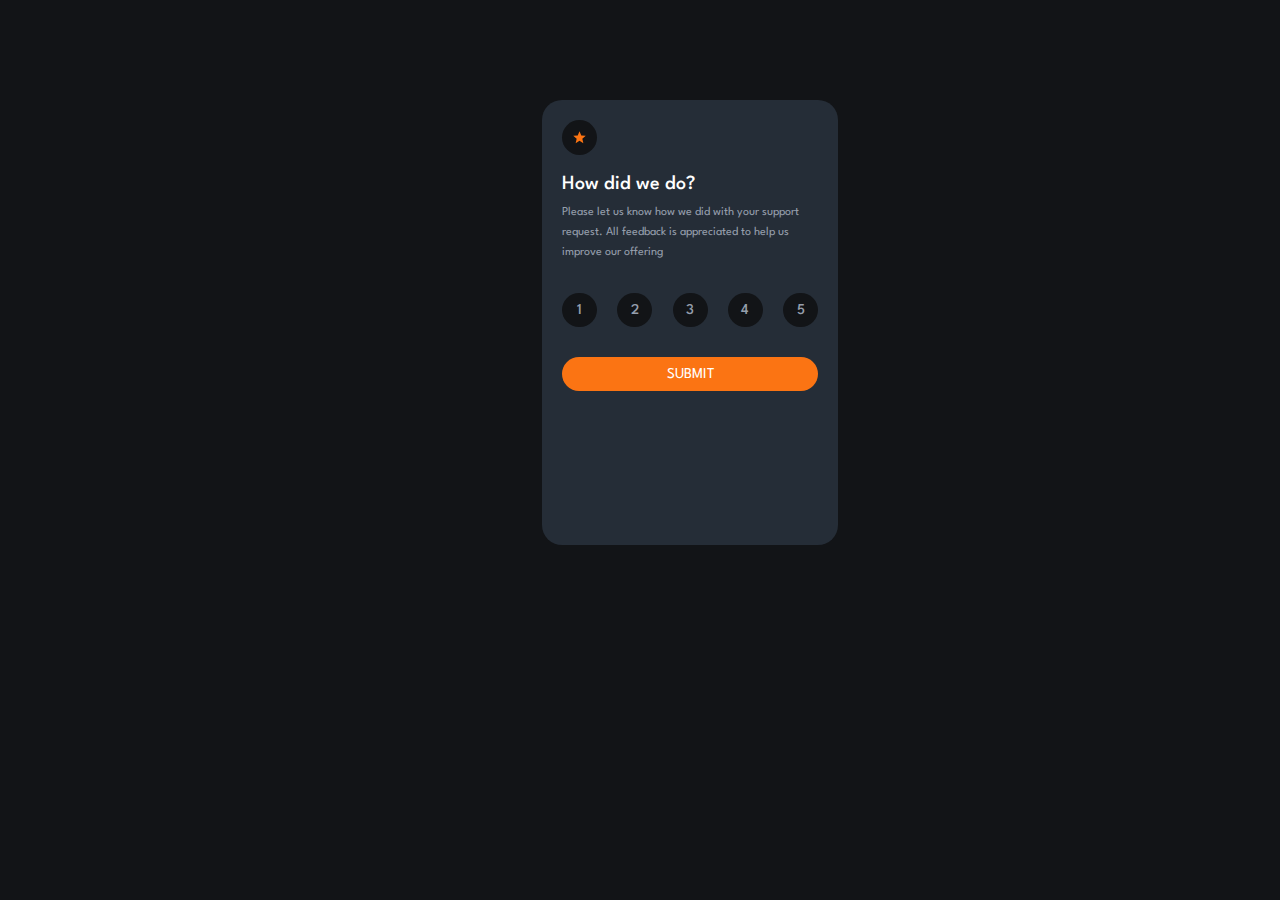
<file: index.html>
<html lang="en">

<head>
    <meta charset="UTF-8">
    <meta http-equiv="X-UA-Compatible" content="IE=edge">
    <meta name="viewport" content="width=device-width, initial-scale=1.0">
    <link rel="stylesheet" href="styles.css">
    <link rel="preconnect" href="https://fonts.googleapis.com">
    <link rel="preconnect" href="https://fonts.gstatic.com" crossorigin>
    <link href="https://fonts.googleapis.com/css2?family=League+Spartan:wght@100;300;400;500;700;900" rel="stylesheet">
    <title>Interactive-rating-component</title>
</head>

<body>
    <section class="interactive-main-one">
        <div class="interactive-main-two">
            <svg xmlns="http://www.w3.org/2000/svg" width="15" height="15" viewBox="0 0 24 24">
                <path fill="currentColor"
                    d="M12 17.27L18.18 21l-1.64-7.03L22 9.24l-7.19-.61L12 2L9.19 8.63L2 9.24l5.46 4.73L5.82 21z" />
            </svg>
        </div>
        <div class="interactive-main-three">
            <h3> How did we do?</h3>
            <p>Please let us know how we did with your support request. All feedback is appreciated to help us improve
                our offering</p>
        </div>
        <div class="interactive-main-four">
            <button id="one">1</button>
            <button id="two">2</button>
            <button id="three">3</button>
            <button id="four">4</button>
            <button id="five">5</button>
        </div>
        <a href="submit.html" style="text-decoration: none;">
            <div class="interactive-main-five">
                <button class="submit">SUBMIT</button>
            </div>
        </a>
    </section>
    <script src="main.js"></script>
</body>

</html>
</file>
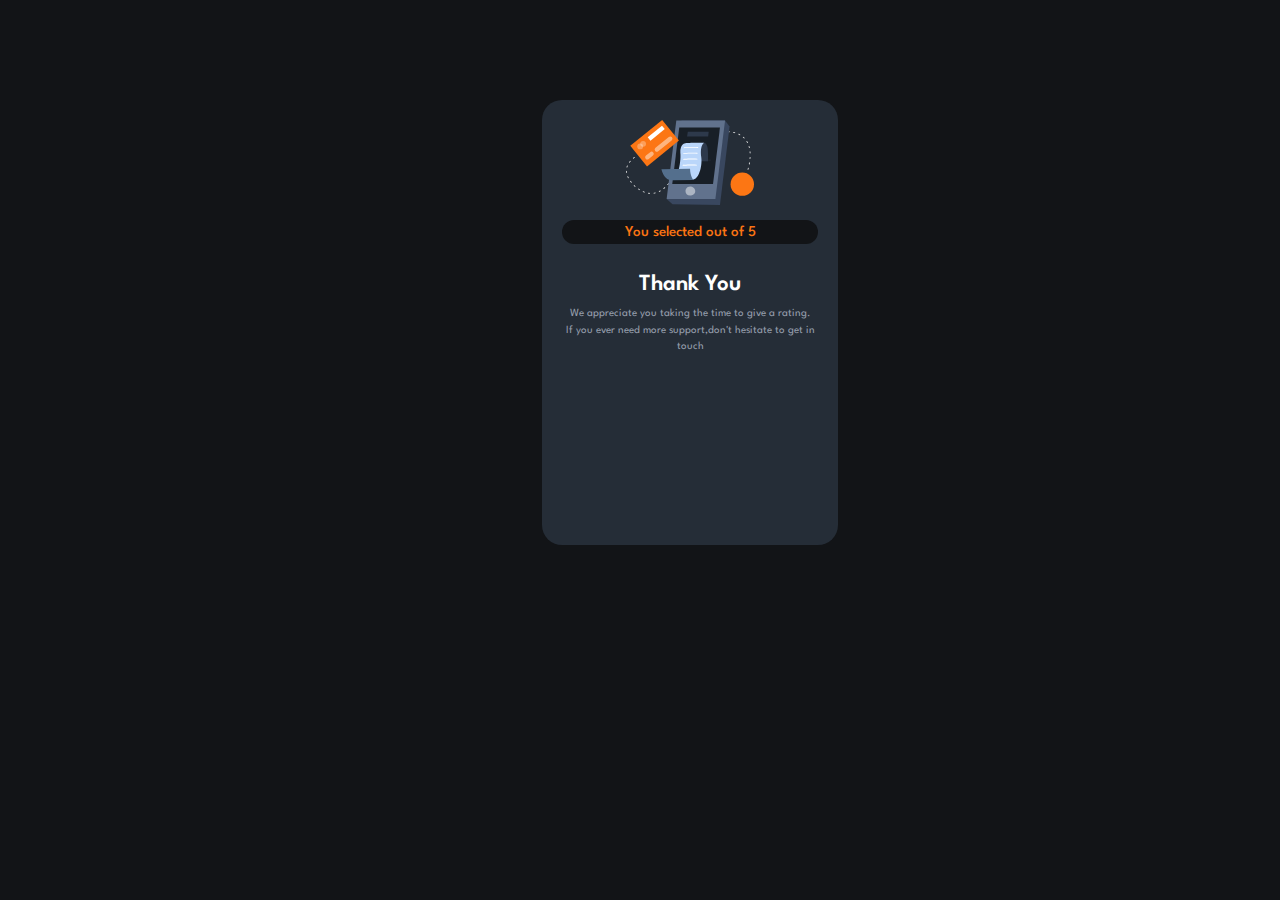
<file: submit.html>
<html lang="en">

<head>
    <meta charset="UTF-8">
    <meta http-equiv="X-UA-Compatible" content="IE=edge">
    <meta name="viewport" content="width=device-width, initial-scale=1.0">
    <link rel="stylesheet" href="styles.css">
    <link rel="preconnect" href="https://fonts.googleapis.com">
    <link rel="preconnect" href="https://fonts.gstatic.com" crossorigin>
    <link href="https://fonts.googleapis.com/css2?family=League+Spartan:wght@100;300;400;500;700;900" rel="stylesheet">
    <title>Interactive-rating-component</title>
</head>

<body>
    <section class="interactive-main-one">
        <div class="interactive-main-six">
            <img src="IMAGES/illustration-thank-you.svg" alt="">
        </div>
        <div class="interactive-main-seven">
            <h3> You selected <span id="rated"></span> out of 5</h3>
        </div>
        <div class="interactive-main-eight">
            <h2>Thank You</h2>
            <p>We appreciate you taking the time to give a rating.</p>
            <p>If you ever need more support,don't hesitate to get in touch</p>
        </div>
    </section>

    <script>
        let rate = localStorage.getItem("rate")
        console.log(rate)
        rated.innerHTML = rate
    </script>
</body>

</html>
</file>
<file: styles.css>
* {
    margin: 0;
    padding: 0;
    font-family: 'League Spartan', sans-serif;
}

body {
    background-color: hsl(216, 12%, 8%);
    display: flex;
    justify-content: center;
}

.interactive-main-one {
    background-color: hsl(213, 19%, 18%);
    width: 20%;
    padding: 20px;
    height: 45%;
    border-radius: 20px;
    margin-top: 100px;
    margin-left: 100px;
}

.interactive-main-two svg {
    color: hsl(25, 97%, 53%);
    border-radius: 100px;
    background-color: hsl(216, 12%, 8%);
    padding: 10px;
}

.interactive-main-three h3 {
    margin-top: 20px;
    font-weight: 500;
    font-size: 20px;
    color: hsl(0, 0%, 100%);
    margin-bottom: 10px;
}

.interactive-main-three p {
    color: hsl(217, 12%, 63%);
    margin-top: 10px;
    font-weight: 400;
    font-size: 12px;
    line-height: 20px;
}

.interactive-main-four button {
    text-align: center;
    width: 35px;
    background-color: hsl(216, 12%, 8%);
    border-radius: 100px;
    font-weight: 500;
    font-size: 15px;
    color: hsl(217, 12%, 63%);
    padding: 10px;
    border: none;
}

.interactive-main-four button:hover {
    background-color: hsl(25, 97%, 53%);
    color: white;
}

.interactive-main-four {
    display: flex;
    justify-content: space-between;
    margin-top: 30px;

}

.interactive-main-five {
    display: flex;
    justify-content: center;
    width: 100%;
    margin-top: 30px;
}

.submit {
    color: hsl(0, 0%, 100%);
    border: none;
    background-color: hsl(25, 97%, 53%);
    border-radius: 20px;
    padding: 10px 15px;
    font-weight: 400;
    font-size: 15px;
    width: 100%;
    cursor: pointer;
}

.interactive-main-five button:hover {
    background-color: white;
    color: hsl(25, 97%, 53%);
}

.interactive-main-six {
    width: 100%;
    display: flex;
    justify-content: center;
}

.interactive-main-six img {
    width: 50%;
}

.interactive-main-seven {
    background-color: hsl(216, 12%, 8%);
    display: flex;
    justify-content: center;
    width: 100%;
    margin-top: 15px;
    border-radius: 30px;
    padding-top: 5px;
    padding-bottom: 5px;
}

.interactive-main-seven h3 {
    color: hsl(25, 97%, 53%);
    font-weight: 500;
    font-size: 15px;
}

.interactive-main-eight {
    text-align: center;
    margin-top: 30px;
}

.interactive-main-eight h2 {
    color: hsl(0, 0%, 100%);
    font-size: 23px;
    font-weight: 600;
    margin-bottom: 10px;
}

.interactive-main-eight p {
    color: hsl(217, 12%, 63%);
    font-size: 11px;
    line-height: 1.5;
    font-weight: 400;
}

.active {
    background-color: hsl(25, 97%, 53%) !important;
    color: white !important;
}



@media (max-width: 500px) {
    .interactive-main-one {
        margin: auto;
        background-color: hsl(213, 19%, 18%);
        width: 60%;
        padding: 20px;
        height: 50%;
        border-radius: 20px;
    }

    .interactive-main-two svg {
        color: hsl(25, 97%, 53%);
        border-radius: 100px;
        background-color: hsl(216, 12%, 8%);
    }

    .interactive-main-three h3 {
        margin-top: 20px;
        font-weight: 500;
        font-size: 20px;
        color: hsl(0, 0%, 100%);
        margin-bottom: 10px;
    }

    .interactive-main-three p {
        color: hsl(217, 12%, 63%);
        margin-top: 10px;
        font-weight: 400;
        font-size: 12px;
        line-height: 20px;
    }

    .interactive-main-four button {
        text-align: center;
        width: 35px;
        background-color: hsl(216, 12%, 8%);
        border-radius: 100px;
        font-weight: 500;
        font-size: 15px;
        color: hsl(217, 12%, 63%);
        padding: 10px;
        border: none;
    }

    .interactive-main-four button:hover {
        background-color: hsl(25, 97%, 53%);
        color: white;
    }

    .interactive-main-four {
        display: flex;
        justify-content: space-between;
        margin-top: 30px;

    }

    .interactive-main-five {
        display: flex;
        justify-content: center;
        width: 100%;
        margin-top: 30px;
    }

    .interactive-main-five button {
        color: hsl(0, 0%, 100%);
        border: none;
        background-color: hsl(25, 97%, 53%);
        border-radius: 20px;
        padding: 10px 15px;
        font-weight: 400;
        font-size: 15px;
        width: 100%;
        cursor: pointer;
    }

    .number:hover {
        background-color: hsl(25, 97%, 53%);
        color: white;
    }

    .interactive-main-eight p {
        color: hsl(217, 12%, 63%);
        font-size: 10px;
        line-height: 1.5;
        font-weight: 400;
    }


}
</file>
